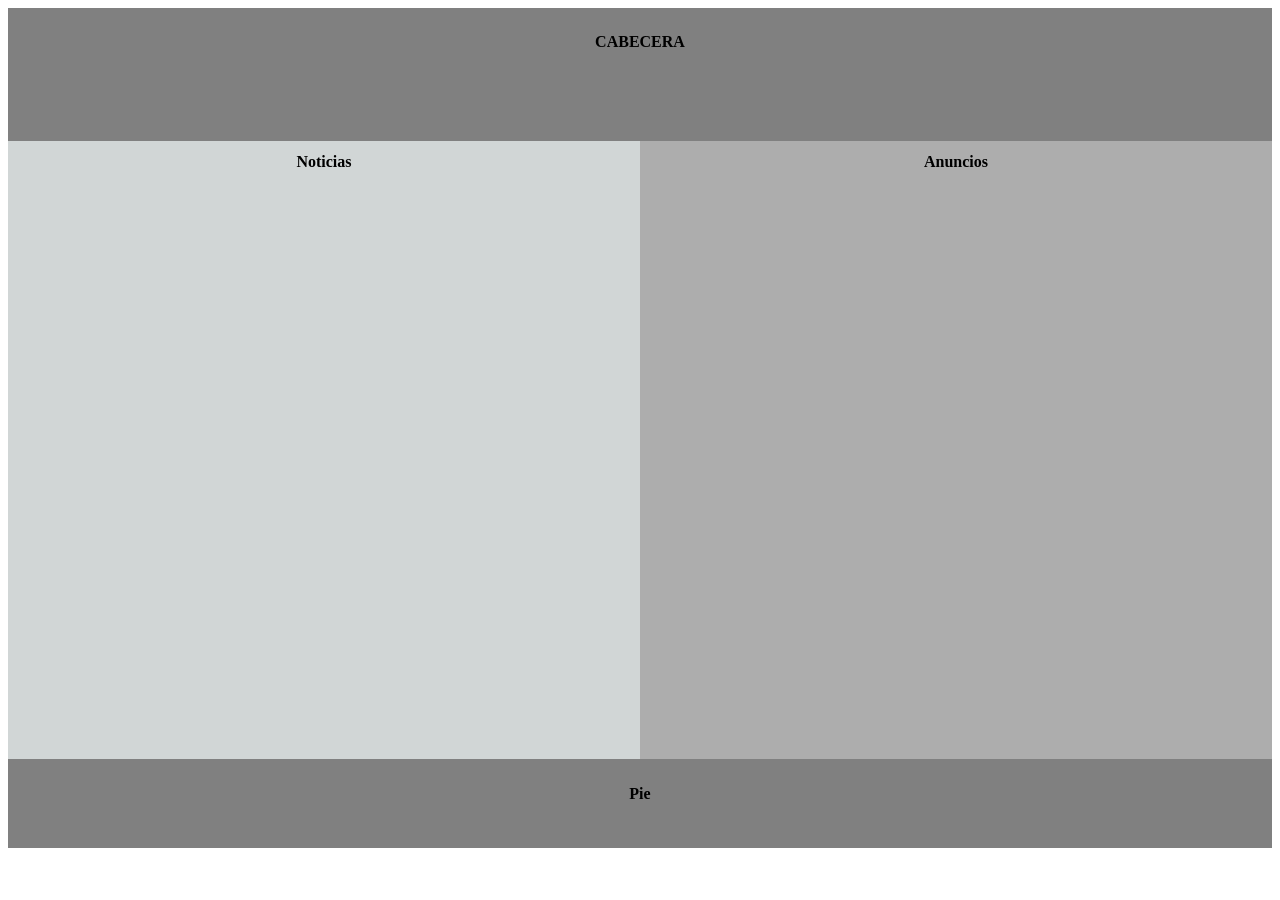
<file: web/opos21Opcion1Ejer3/index.html>
<html>
    <head>
        <meta charset="utf-8"/>
        <meta name="viewport" content="width=device-width, initial-scale=1.0"/>
        <link rel="stylesheet" href="style.css"/>
    </head>
    <header>
        <p>CABECERA</p>
    </header>
        <section id="container">
            <section id="noticias">
                <p>Noticias</p>
            </section>
            <section id="anuncios">
                <p>Anuncios</p>
            </section>
        </section>
    <footer class="responsive">
        <p>Pie</p>
    </footer>
</html>
</file>
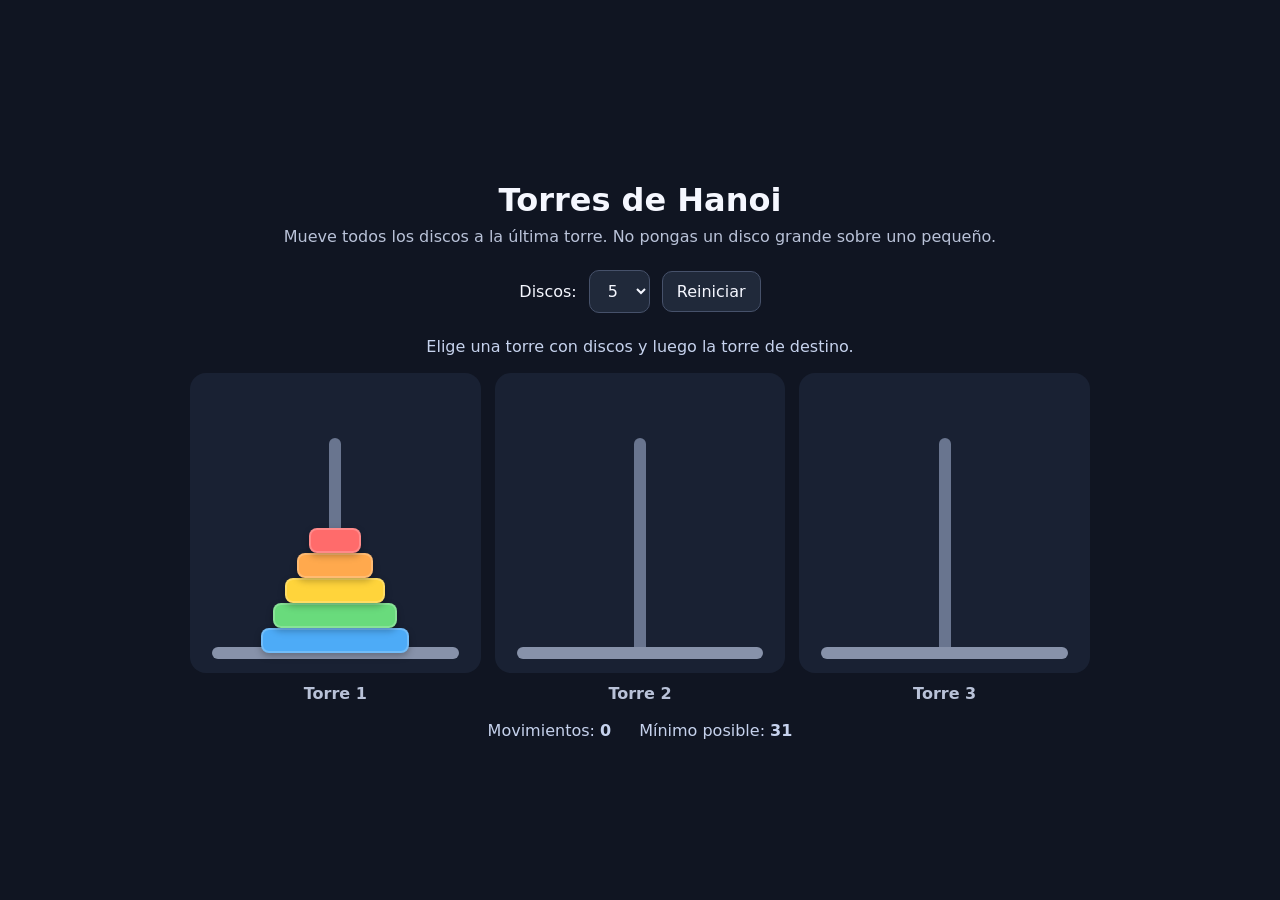
<file: web/hanoi.html>
<!DOCTYPE html>
<html lang="es">
<head>
  <meta charset="UTF-8">
  <meta name="viewport" content="width=device-width, initial-scale=1">
  <title>Torres de Hanoi</title>
  <style>
    :root {
      color-scheme: dark;
      font-family: system-ui, sans-serif;
      background: #101522;
      color: #f5f7ff;
    }

    * { box-sizing: border-box; }

    body {
      min-height: 100vh;
      margin: 0;
      display: grid;
      place-items: center;
      padding: 24px;
    }

    main {
      width: min(900px, 100%);
      text-align: center;
    }

    h1 { margin-bottom: 8px; }
    .intro { color: #b9c2d8; margin-top: 0; }

    .controls {
      display: flex;
      justify-content: center;
      align-items: center;
      gap: 12px;
      flex-wrap: wrap;
      margin: 24px 0;
    }

    select, button {
      border: 1px solid #46516a;
      border-radius: 10px;
      padding: 10px 14px;
      font: inherit;
      color: inherit;
      background: #20293a;
    }

    button { cursor: pointer; }
    button:hover { background: #303d54; }

    #status {
      min-height: 1.5em;
      color: #c6d2ed;
      margin: 12px 0;
    }

    .board {
      display: grid;
      grid-template-columns: repeat(3, 1fr);
      gap: 14px;
    }

    .tower {
      position: relative;
      height: 300px;
      display: flex;
      flex-direction: column-reverse;
      align-items: center;
      justify-content: flex-start;
      padding-bottom: 18px;
      border: 2px solid transparent;
      border-radius: 16px;
      background: #192133;
      cursor: pointer;
      transition: border-color .15s, background .15s;
    }

    .tower:hover, .tower.selected {
      border-color: #8b9cff;
      background: #202b42;
    }

    .tower::before {
      content: "";
      position: absolute;
      bottom: 18px;
      width: 12px;
      height: 215px;
      border-radius: 8px 8px 0 0;
      background: #69758f;
      z-index: 0;
    }

    .base {
      position: absolute;
      bottom: 12px;
      width: 86%;
      height: 12px;
      border-radius: 8px;
      background: #8792aa;
    }

    .disk {
      position: relative;
      z-index: 1;
      flex: 0 0 25px;
      height: 25px;
      border: 2px solid #ffffff35;
      border-radius: 8px;
      cursor: grab;
      box-shadow: 0 3px 7px #0004;
    }

    .disk:active { cursor: grabbing; }

    .tower-label {
      position: absolute;
      bottom: -32px;
      color: #b9c2d8;
      font-weight: 600;
    }

    .stats {
      display: flex;
      justify-content: center;
      gap: 28px;
      margin-top: 48px;
      color: #c6d2ed;
    }

    @media (max-width: 560px) {
      .tower { height: 250px; }
      .tower::before { height: 170px; }
      .disk { flex-basis: 22px; height: 22px; }
      .stats { gap: 16px; }
    }
  </style>
</head>
<body>
  <main>
    <h1>Torres de Hanoi</h1>
    <p class="intro">Mueve todos los discos a la última torre. No pongas un disco grande sobre uno pequeño.</p>

    <div class="controls">
      <label for="diskCount">Discos:</label>
      <select id="diskCount">
        <option value="3">3</option>
        <option value="4">4</option>
        <option value="5" selected>5</option>
        <option value="6">6</option>
        <option value="7">7</option>
      </select>
      <button id="reset">Reiniciar</button>
    </div>

    <p id="status" aria-live="polite">Elige una torre con discos y luego la torre de destino.</p>

    <section class="board" aria-label="Tablero de juego">
      <div class="tower" data-tower="0" aria-label="Torre 1"><div class="base"></div><span class="tower-label">Torre 1</span></div>
      <div class="tower" data-tower="1" aria-label="Torre 2"><div class="base"></div><span class="tower-label">Torre 2</span></div>
      <div class="tower" data-tower="2" aria-label="Torre 3"><div class="base"></div><span class="tower-label">Torre 3</span></div>
    </section>

    <div class="stats">
      <span>Movimientos: <strong id="moves">0</strong></span>
      <span>Mínimo posible: <strong id="minimum">31</strong></span>
    </div>
  </main>

  <script>
    const colors = ["", "#ff6b6b", "#ffa94d", "#ffd43b", "#69db7c",
                    "#4dabf7", "#9775fa", "#f06595"];
    const towers = [[], [], []];
    const towerElements = [...document.querySelectorAll(".tower")];
    const countSelect = document.querySelector("#diskCount");
    const movesElement = document.querySelector("#moves");
    const minimumElement = document.querySelector("#minimum");
    const statusElement = document.querySelector("#status");

    let selectedTower = null;
    let moves = 0;
    let draggedDisk = null;

    function startGame() {
      const count = Number(countSelect.value);
      towers.forEach(tower => tower.splice(0));
      for (let size = count; size >= 1; size--) towers[0].push(size);

      selectedTower = null;
      moves = 0;
      movesElement.textContent = moves;
      minimumElement.textContent = 2 ** count - 1;
      statusElement.textContent = "Elige una torre con discos y luego la torre de destino.";
      render();
    }

    function render() {
      towerElements.forEach((element, index) => {
        element.querySelectorAll(".disk").forEach(disk => disk.remove());
        element.classList.toggle("selected", selectedTower === index);

        towers[index].forEach(size => {
          const disk = document.createElement("div");
          disk.className = "disk";
          disk.style.width = `${Math.max(28, 28 + size * 24)}px`;
          disk.style.background = colors[size];
          disk.draggable = true;
          disk.dataset.size = size;
          disk.setAttribute("aria-label", `Disco ${size}`);

          disk.addEventListener("dragstart", event => {
            if (towers[index].at(-1) !== size) {
              event.preventDefault();
              return;
            }
            draggedDisk = index;
            event.dataTransfer.setData("text/plain", String(index));
          });

          element.appendChild(disk);
        });
      });
    }

    function moveDisk(from, to) {
      if (from === to) return;

      const disk = towers[from].at(-1);
      if (!disk) return;

      const destinationTop = towers[to].at(-1);
      if (destinationTop && destinationTop < disk) {
        statusElement.textContent = "Movimiento no válido: un disco grande no puede ir sobre uno pequeño.";
        return;
      }

      towers[from].pop();
      towers[to].push(disk);
      moves++;
      movesElement.textContent = moves;
      selectedTower = null;

      if (towers[2].length === Number(countSelect.value)) {
        statusElement.textContent = `¡Lo lograste en ${moves} movimientos!`;
      } else {
        statusElement.textContent = "¡Buen movimiento! Sigue jugando.";
      }

      render();
    }

    towerElements.forEach((towerElement, index) => {
      towerElement.addEventListener("click", () => {
        if (selectedTower === null) {
          if (towers[index].length) {
            selectedTower = index;
            statusElement.textContent = "Ahora elige la torre de destino.";
            render();
          }
        } else {
          moveDisk(selectedTower, index);
          if (selectedTower !== null) {
            selectedTower = null;
            render();
          }
        }
      });

      towerElement.addEventListener("dragover", event => event.preventDefault());
      towerElement.addEventListener("drop", event => {
        event.preventDefault();
        const from = Number(event.dataTransfer.getData("text/plain"));
        if (!Number.isNaN(from)) moveDisk(from, index);
        draggedDisk = null;
      });
    });

    document.querySelector("#reset").addEventListener("click", startGame);
    countSelect.addEventListener("change", startGame);
    startGame();
  </script>
</body>
</html>
</file>
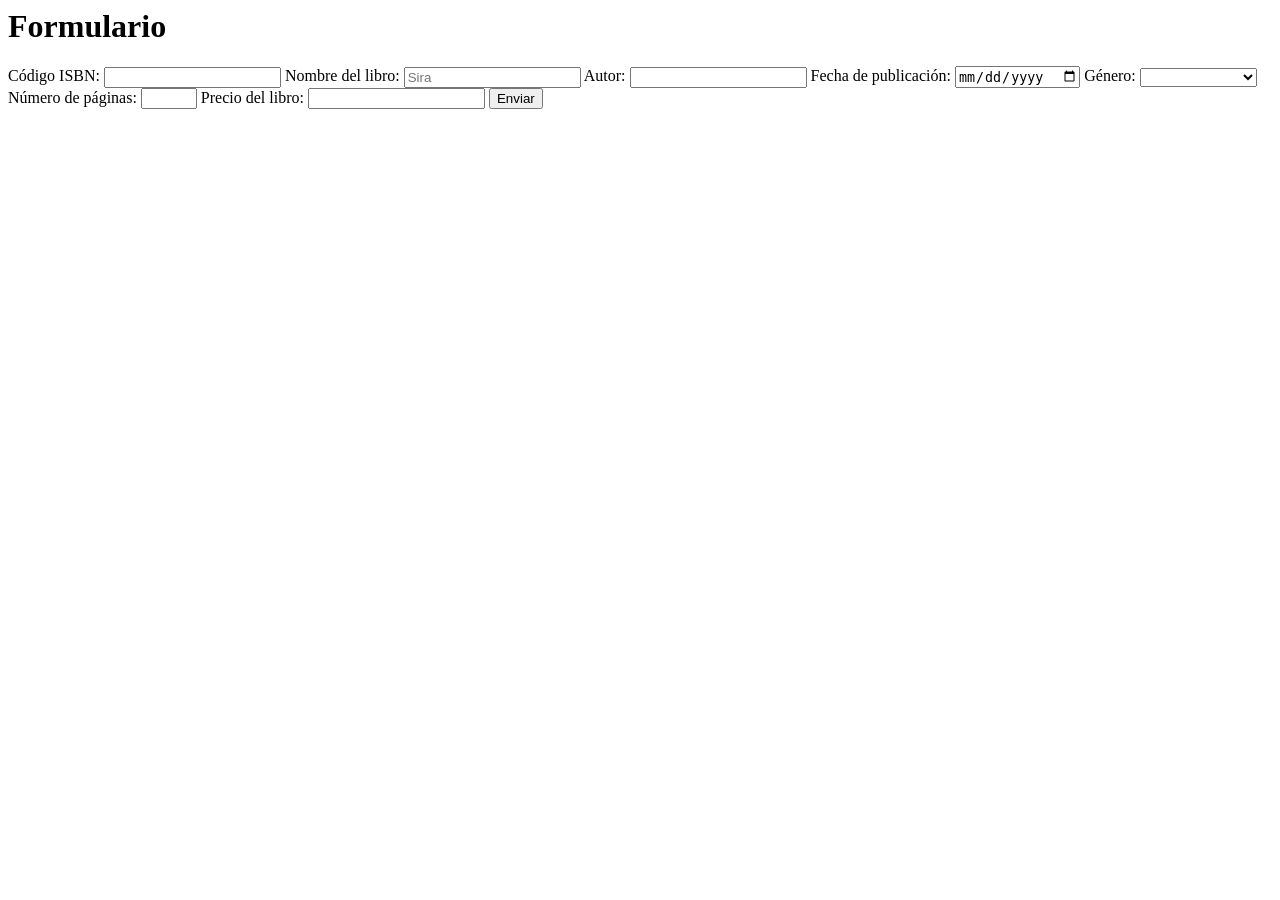
<file: web/opos21Opcion1Ejer3/formulario.html>
<html>
    <head>
        <meta charset="utf-8" />
        <script>

        </script>
    </head>
    <h1>Formulario</h1>
    <form action="/guardar_libros.php">
        <label for="codigo">Código ISBN:</label>
        <input type="text" name="codigo" pattern="\d{10,13}" required/>
        <label for="nombre">Nombre del libro:</label>
        <input type="text" name="nombre" placeholder="Sira" pattern="\w{5,22}" required/>
        <label for="autor">Autor:</label>
        <input type="text" name="autor" pattern="\w{5,40}" required oninvalid="this.setCustomValidity('Tienes que poner el nombre de uno que sea de otro planeta')" oninput="this.setCustomValidity('')"/>
        <label for="fecha">Fecha de publicación:</label>
        <input type="date" name="fecha"/>
        <label for="genero">Género:</label>
        <select name="genero" id="genero">
            <option value="" selected></option>
            <option value="novelaNegra">Novela negra</option>
            <option value="novelaHistorica">Novela histórica</option>
            <option value="romantica">Romántica</option>
            <option value="thrillerHorror">Thriller y Horror</option>
        </select>
        <label for="paginas">Número de páginas:</label>
        <input type="number" name="paginas" min="10" max="999"/>
        <label for="precio">Precio del libro:</label>
        <input type="number" name="precio" step="0.01" required/>
        <input type="submit" value="Enviar"/>
    </form>
</html>
</file>
<file: web/opos21Opcion1Ejer3/style.css>
html{
    font-size: medium;
    font-weight: bold;
    height: 100%;
    text-align: center;
}
header,footer{
    background-color: grey;

}
section{
    flex: 1;
}
#noticias{
    background-color: rgb(209, 214, 214);
}
#anuncios{
    background-color: rgb(173,173,173);
}
header{
    width: 100%;
    height: 15%;
}
footer{
    height: 10%;
    position: relative;
}
#container{
    display: flex;
    height: 70%;
    margin: 0;
    padding: 0;
}
section p {
    padding-top: 2%;
    margin: 0%;
}
header p, footer p{
    padding-top: 2%;
    margin: 0%;
}
@media (max-width: 699px){
    footer{
        display: none;
    }
    #container{
        height: 80%;
        margin: 0;
        padding: 0;
    }
    section{
        flex-direction: column;
    }
    header{
        height: 20%;
    }
}
</file>
